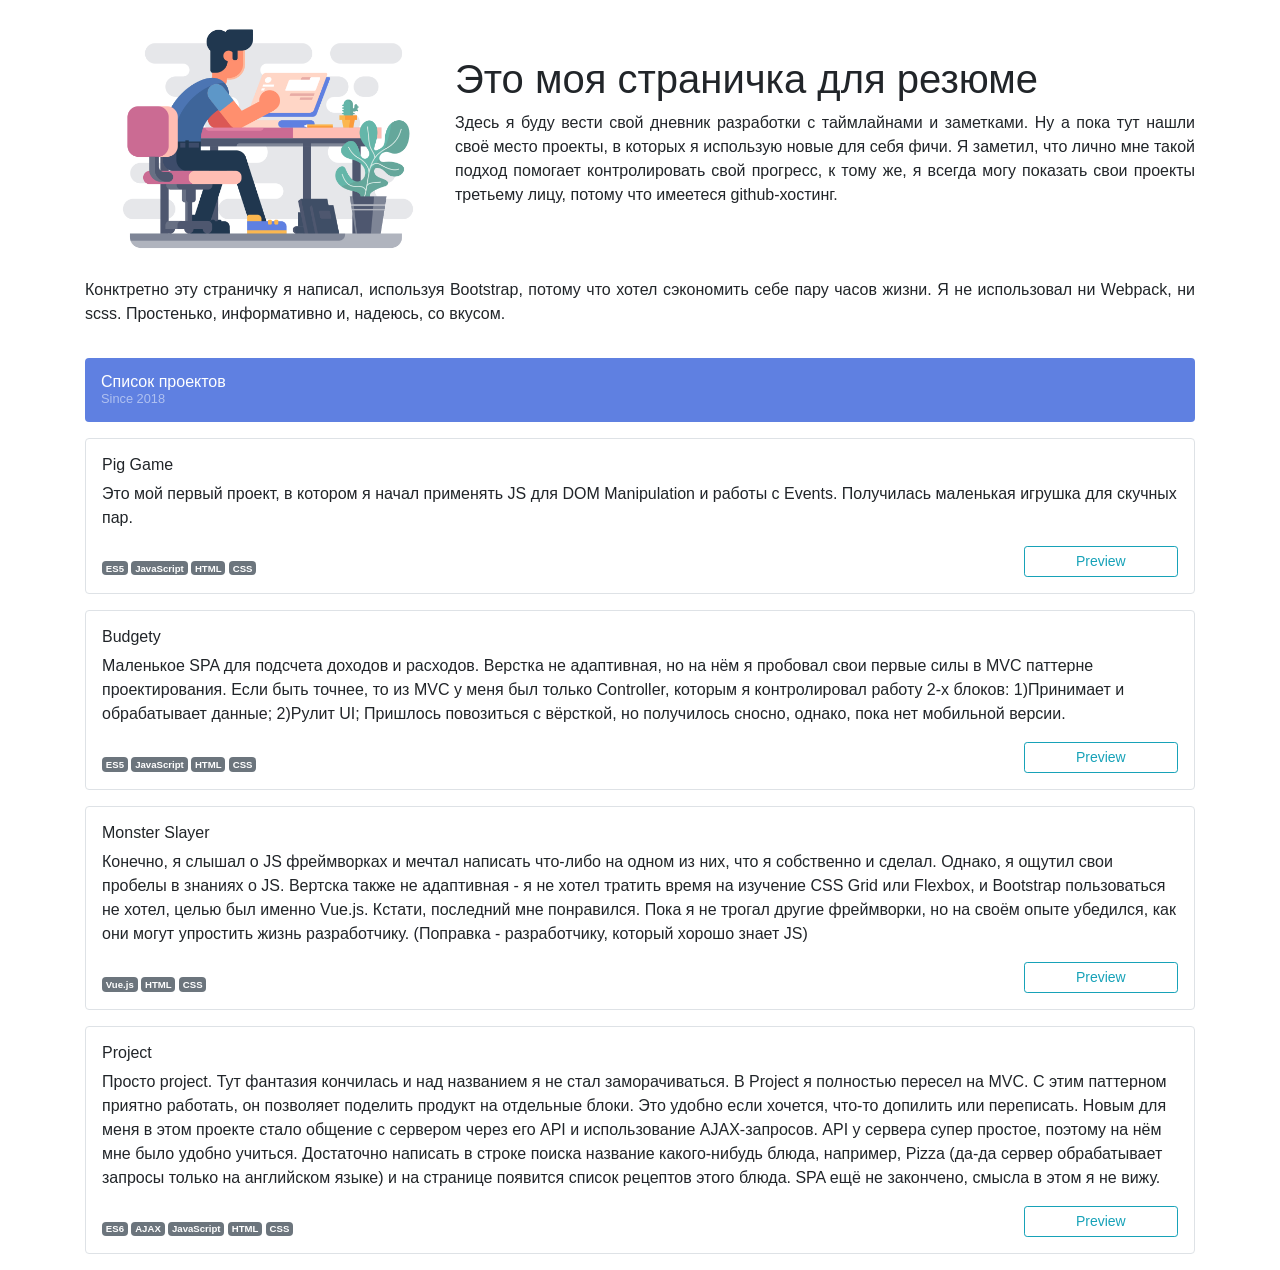
<file: index.html>
<!doctype html>
<html lang="en">
	<head>
		<!-- Required meta tags -->
		<meta charset="utf-8">
		<meta name="viewport" content="width=device-width, initial-scale=1, shrink-to-fit=no">

		<!-- Bootstrap CSS -->
		<link rel="stylesheet" href="https://stackpath.bootstrapcdn.com/bootstrap/4.1.3/css/bootstrap.min.css" integrity="sha384-MCw98/SFnGE8fJT3GXwEOngsV7Zt27NXFoaoApmYm81iuXoPkFOJwJ8ERdknLPMO" crossorigin="anonymous">
        
        <!-- Custom styles -->
        <link href="src/css/main.css" rel="stylesheet">

		<title>Preview page</title>
	</head>
	<body>
        <div role="main" class="container">
            <div class="row align-items-center no-gutters">
                <div class="col-md-4" >
                    <img class="img-fluid" src="src/img/Man_computer.png">
                </div>
                <div class="col-md-8">
                    <h1>Это моя страничка для резюме</h1>
                    <p class="text-justify">
                        Здесь я буду вести свой дневник разработки с таймлайнами и заметками. Ну а пока тут нашли своё место проекты, в которых я использую новые для себя фичи. Я заметил, что лично мне такой подход помогает контролировать свой прогресс, к тому же, я всегда могу показать свои проекты третьему лицу, потому что имеетеся github-хостинг. 
                    </p>
                </div>
            </div>
            <div class="row align-items-center no-gutters">
                <p class="text-justify">
                        Конктретно эту страничку я написал, используя Bootstrap, потому что хотел сэкономить себе пару часов жизни. Я не использовал ни Webpack, ни scss. Простенько, информативно и, надеюсь, со вкусом.  
                </p>
            </div>
            <div class="d-flex align-items-center p-3 my-3 text-white-50 bg-purple rounded shadow-sm">
                <div class="lh-100">
                    <h6 class="mb-0 text-white lh-100">Список проектов</h6>
                    <small>Since 2018</small>
                </div>
            </div>
            <div class="my-3 p-3 bg-white rounded border">
                    <h6>Pig Game</h6>
                    <p>Это мой первый проект, в котором я начал применять JS для DOM Manipulation и работы с Events. Получилась маленькая игрушка для скучных пар.</p>
                    <div class="row">
                        <div class="col col-sm-10 col-md-10 small align-self-end">
                            <span class="badge badge-secondary">ES5</span>
                            <span class="badge badge-secondary">JavaScript</span>
                            <span class="badge badge-secondary">HTML</span>
                            <span class="badge badge-secondary">CSS</span>
                        </div>
                        <div class="col col-sm-2 col-md-2">
                            <a href="pig_game/index.html" role="button" class="btn btn-outline-info btn-sm d-block">Preview</a>
                        </div>
                    </div>
                </div>
            <div class="my-3 p-3 bg-white rounded border">
                <h6>Budgety</h6>
                <p>Маленькое SPA для подсчета доходов и расходов. Верстка не адаптивная, но на нём я пробовал свои первые силы в MVC паттерне проектирования. Если быть точнее, то из MVC у меня был только Controller, которым я контролировал работу 2-х блоков: 1)Принимает и обрабатывает данные; 2)Рулит UI; Пришлось повозиться с вёрсткой, но получилось сносно, однако, пока нет мобильной версии.</p>
                <div class="row">
                    <div class="col col-sm-10 col-md-10 small align-self-end">
                        <span class="badge badge-secondary">ES5</span>
                        <span class="badge badge-secondary">JavaScript</span>
                        <span class="badge badge-secondary">HTML</span>
                        <span class="badge badge-secondary">CSS</span>
                    </div>
                    <div class="col col-sm-2 col-md-2">
                        <a href="budgety/index.html" role="button" class="btn btn-outline-info btn-sm d-block">Preview</a>
                    </div>
                </div>
            </div>
            <div class="my-3 p-3 bg-white rounded border">
                <h6>Monster Slayer</h6>
                <p>Конечно, я слышал о JS фреймворках и мечтал написать что-либо на одном из них, что я собственно и сделал. Однако, я ощутил свои пробелы в знаниях о JS. Вертска также не адаптивная - я не хотел тратить время на изучение CSS Grid или Flexbox, и Bootstrap пользоваться не хотел, целью был именно Vue.js. Кстати, последний мне понравился. Пока я не трогал другие фреймворки, но на своём опыте убедился, как они могут упростить жизнь разработчику. (Поправка - разработчику, который хорошо знает JS)</p>
                <div class="row">
                    <div class="col col-sm-10 col-md-10 small align-self-end">
                        <span class="badge badge-secondary">Vue.js</span>
                        <span class="badge badge-secondary">HTML</span>
                        <span class="badge badge-secondary">CSS</span>
                    </div>
                    <div class="col col-sm-2 col-md-2">
                        <a href="monster__slayer/index.html" role="button" class="btn btn-outline-info btn-sm d-block">Preview</a>
                    </div>
                </div>
            </div>
            
            <div class="my-3 p-3 bg-white rounded border">
                <h6>Project</h6>
                <p>Просто project. Тут фантазия кончилась и над названием я не стал заморачиваться. В Project я полностью пересел на MVC. С этим паттерном приятно работать, он позволяет поделить продукт на отдельные блоки. Это удобно если хочется, что-то допилить или переписать. Новым для меня в этом проекте стало общение с сервером через его API и использование AJAX-запросов. API у сервера супер простое, поэтому на нём мне было удобно учиться. Достаточно написать в строке поиска название какого-нибудь блюда, например, Pizza (да-да сервер обрабатывает запросы только на английском языке) и на странице появится список рецептов этого блюда. SPA ещё не закончено, смысла в этом я не вижу.</p>
                <div class="row">
                    <div class="col col-sm-10 col-md-10 small align-self-end">
                        <span class="badge badge-secondary">ES6</span>
                        <span class="badge badge-secondary">AJAX</span>
                        <span class="badge badge-secondary">JavaScript</span>
                        <span class="badge badge-secondary">HTML</span>
                        <span class="badge badge-secondary">CSS</span>
                    </div>
                    <div class="col col-sm-2 col-md-2">
                        <a href="project/dist/index.html" role="button" class="btn btn-outline-info btn-sm d-block">Preview</a>
                    </div>
                </div>
            </div>
        </div>

		<!-- Optional JavaScript -->
		<!-- jQuery first, then Popper.js, then Bootstrap JS -->
		<script src="https://code.jquery.com/jquery-3.3.1.slim.min.js" integrity="sha384-q8i/X+965DzO0rT7abK41JStQIAqVgRVzpbzo5smXKp4YfRvH+8abtTE1Pi6jizo" crossorigin="anonymous"></script>
		<script src="https://cdnjs.cloudflare.com/ajax/libs/popper.js/1.14.3/umd/popper.min.js" integrity="sha384-ZMP7rVo3mIykV+2+9J3UJ46jBk0WLaUAdn689aCwoqbBJiSnjAK/l8WvCWPIPm49" crossorigin="anonymous"></script>
		<script src="https://stackpath.bootstrapcdn.com/bootstrap/4.1.3/js/bootstrap.min.js" integrity="sha384-ChfqqxuZUCnJSK3+MXmPNIyE6ZbWh2IMqE241rYiqJxyMiZ6OW/JmZQ5stwEULTy" crossorigin="anonymous"></script>
	</body>
</html>
</file>
<file: src/css/main.css>
.text-white-50 { color: rgba(255, 255, 255, .5); }

.bg-purple { background-color: #5F80E1; }

.lh-100 { line-height: 1; }

.off-underline:hover { text-decoration: none; }
</file>
